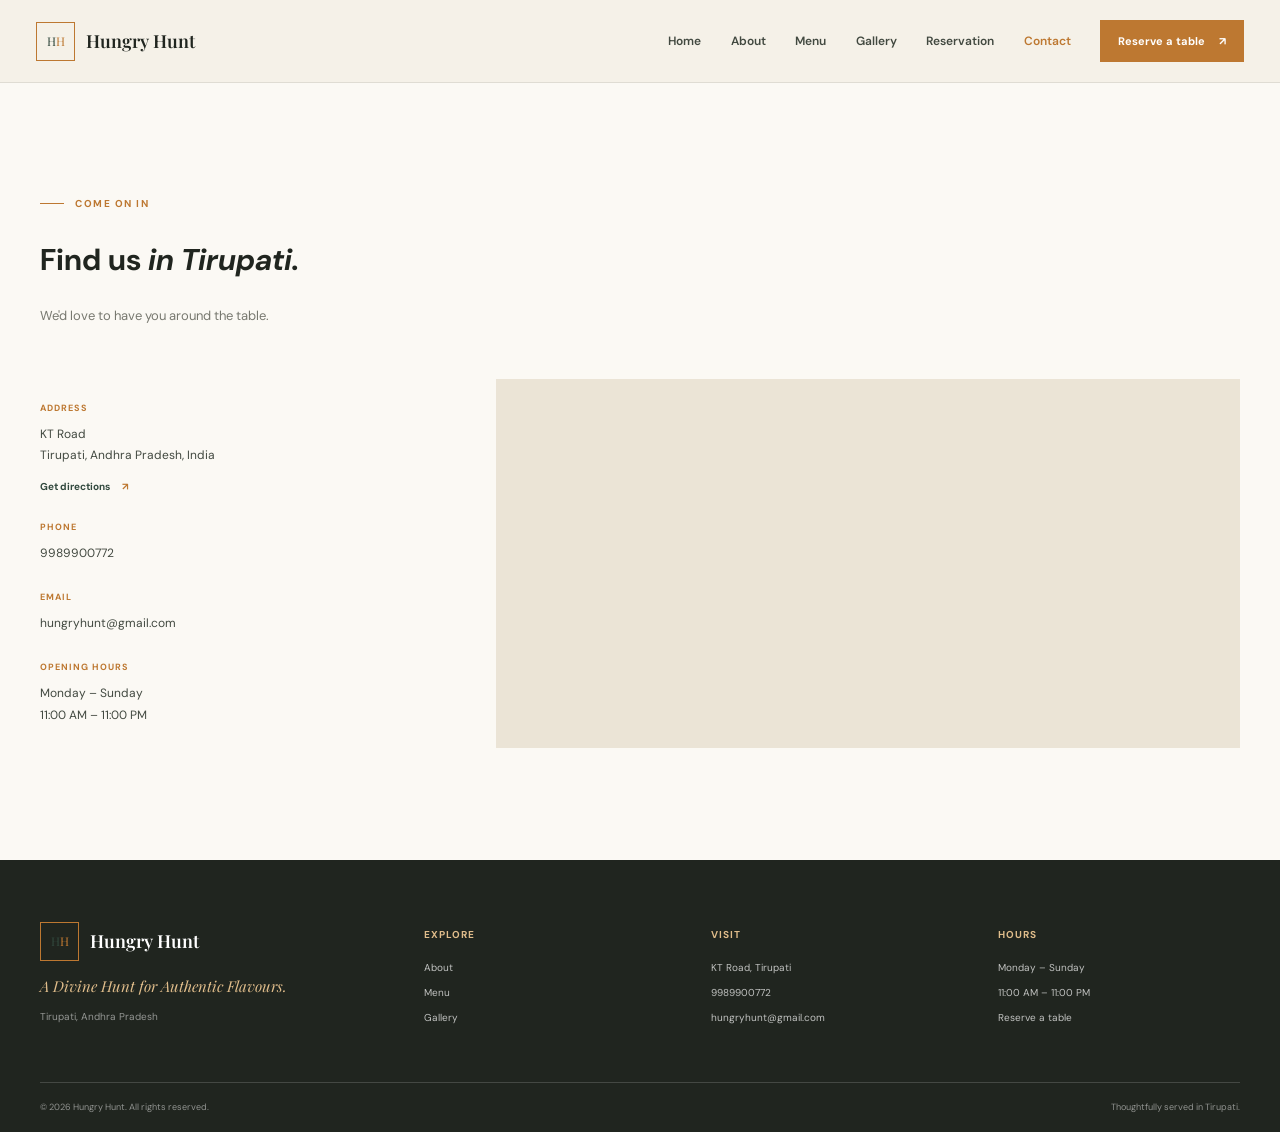
<file: restaurant-website/contact.html>
<!doctype html>
<html lang="en">
<head>
  <meta charset="utf-8">
  <meta name="viewport" content="width=device-width, initial-scale=1">
  <meta name="description" content="Find Hungry Hunt in Tirupati, Andhra Pradesh. View address, hours and contact details.">
  <meta name="theme-color" content="#f5f1e8">
  <title>Contact | Hungry Hunt, Tirupati</title>
  <link rel="preconnect" href="https://fonts.googleapis.com">
  <link rel="preconnect" href="https://fonts.gstatic.com" crossorigin>
  <link href="https://fonts.googleapis.com/css2?family=DM+Sans:wght@400;500;600;700&family=Playfair+Display:wght@400;500;600;700&display=swap" rel="stylesheet">
  <link rel="stylesheet" href="css/style.css?v=3">
  <script defer src="js/script.js?v=4"></script>
</head>
<body data-page="contact">
  <a class="skip-link" href="#main-content">Skip to content</a>
  <header class="site-header"><div class="header-inner">
    <a class="brand" href="index.html" aria-label="Hungry Hunt home"><span class="brand-mark" aria-hidden="true">H<span>H</span></span><span class="brand-name">Hungry Hunt</span></a>
    <button class="menu-toggle" type="button" aria-label="Open navigation" aria-expanded="false" aria-controls="primary-nav"><span></span><span></span></button>
    <nav class="primary-nav" id="primary-nav" aria-label="Main navigation">
      <a href="index.html">Home</a><a href="about.html">About</a><a href="menu.html">Menu</a><a href="gallery.html">Gallery</a><a href="reservation.html">Reservation</a><a href="contact.html" aria-current="page">Contact</a><a class="button button--small nav-reserve" href="reservation.html">Reserve a table <span aria-hidden="true">↗</span></a>
    </nav>
  </div></header>
  <main id="main-content" class="contact-page contact-section section-pad">
    <div class="page-width"><header class="section-heading contact-heading"><p class="eyebrow"><span></span> Come on in</p><h1>Find us <em>in Tirupati.</em></h1><p>We'd love to have you around the table.</p></header>
      <div class="contact-layout"><div class="contact-details">
        <div class="contact-block"><span class="contact-label">Address</span><address>KT Road<br>Tirupati, Andhra Pradesh, India</address><a class="text-link" href="https://www.google.com/maps/search/?api=1&query=KT+Road%2C+Tirupati%2C+Andhra+Pradesh%2C+India" target="_blank" rel="noopener noreferrer">Get directions <span aria-hidden="true">↗</span></a></div>
        <div class="contact-block"><span class="contact-label">Phone</span><a href="tel:9989900772">9989900772</a></div>
        <div class="contact-block"><span class="contact-label">Email</span><a href="mailto:hungryhunt@gmail.com">hungryhunt@gmail.com</a></div>
        <div class="contact-block"><span class="contact-label">Opening hours</span><p>Monday – Sunday<br>11:00 AM – 11:00 PM</p></div>
      </div><div class="map-frame"><iframe title="Map showing KT Road, Tirupati" src="https://maps.google.com/maps?q=KT%20Road%2C%20Tirupati%2C%20Andhra%20Pradesh&t=&z=15&ie=UTF8&iwloc=&output=embed" loading="lazy" referrerpolicy="no-referrer-when-downgrade" allowfullscreen></iframe></div></div>
    </div>
  </main>
  <footer class="site-footer"><div class="page-width footer-main"><div class="footer-brand"><a class="brand brand--footer" href="index.html"><span class="brand-mark" aria-hidden="true">H<span>H</span></span><span class="brand-name">Hungry Hunt</span></a><p>A Divine Hunt for Authentic Flavours.</p><span class="footer-location">Tirupati, Andhra Pradesh</span></div><div class="footer-column"><h2>Explore</h2><a href="about.html">About</a><a href="menu.html">Menu</a><a href="gallery.html">Gallery</a></div><div class="footer-column"><h2>Visit</h2><p>KT Road, Tirupati</p><a href="tel:9989900772">9989900772</a><a href="mailto:hungryhunt@gmail.com">hungryhunt@gmail.com</a></div><div class="footer-column"><h2>Hours</h2><p>Monday – Sunday</p><p>11:00 AM – 11:00 PM</p><a href="reservation.html">Reserve a table</a></div></div><div class="page-width footer-bottom"><span>© 2026 Hungry Hunt. All rights reserved.</span><span>Thoughtfully served in Tirupati.</span></div></footer>
</body>
</html>
</file>
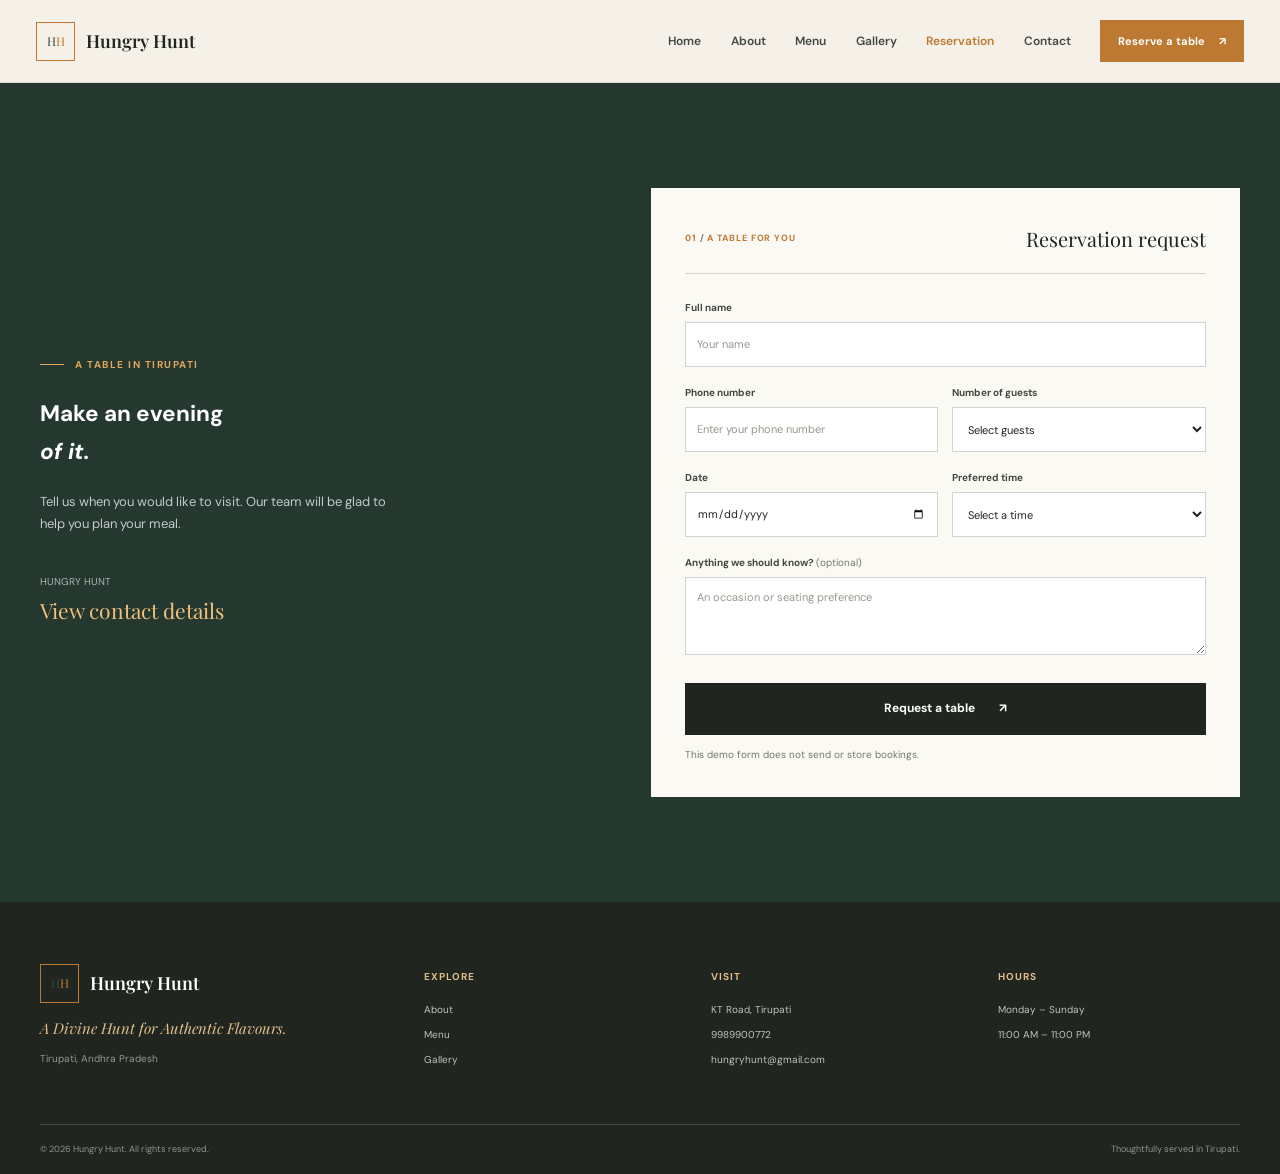
<file: restaurant-website/reservation.html>
<!doctype html>
<html lang="en">
<head>
  <meta charset="utf-8">
  <meta name="viewport" content="width=device-width, initial-scale=1">
  <meta name="description" content="Request a table at Hungry Hunt in Tirupati.">
  <meta name="theme-color" content="#f5f1e8">
  <title>Reservation | Hungry Hunt, Tirupati</title>
  <link rel="preconnect" href="https://fonts.googleapis.com">
  <link rel="preconnect" href="https://fonts.gstatic.com" crossorigin>
  <link href="https://fonts.googleapis.com/css2?family=DM+Sans:wght@400;500;600;700&family=Playfair+Display:wght@400;500;600;700&display=swap" rel="stylesheet">
  <link rel="stylesheet" href="css/style.css?v=3">
  <script defer src="js/script.js?v=4"></script>
</head>
<body data-page="reservation">
  <a class="skip-link" href="#main-content">Skip to content</a>
  <header class="site-header"><div class="header-inner">
    <a class="brand" href="index.html" aria-label="Hungry Hunt home"><span class="brand-mark" aria-hidden="true">H<span>H</span></span><span class="brand-name">Hungry Hunt</span></a>
    <button class="menu-toggle" type="button" aria-label="Open navigation" aria-expanded="false" aria-controls="primary-nav"><span></span><span></span></button>
    <nav class="primary-nav" id="primary-nav" aria-label="Main navigation">
      <a href="index.html">Home</a><a href="about.html">About</a><a href="menu.html">Menu</a><a href="gallery.html">Gallery</a><a href="reservation.html" aria-current="page">Reservation</a><a href="contact.html">Contact</a><a class="button button--small nav-reserve" href="reservation.html">Reserve a table <span aria-hidden="true">↗</span></a>
    </nav>
  </div></header>
  <main id="main-content" class="reservation-page">
    <section class="reservation-section" aria-labelledby="reservation-title"><div class="reservation-image" aria-hidden="true"></div><div class="page-width reservation-layout">
      <div class="reservation-copy"><p class="eyebrow eyebrow--light"><span></span> A table in Tirupati</p><h1 id="reservation-title">Make an evening<br><em>of it.</em></h1><p>Tell us when you would like to visit. Our team will be glad to help you plan your meal.</p><div class="reservation-contact"><span>Hungry Hunt</span><a href="contact.html">View contact details</a></div></div>
      <form class="reservation-form" id="reservation-form"><div class="form-heading"><span>01 <i>/</i> A table for you</span><p>Reservation request</p></div><div class="form-grid">
        <div class="form-field form-field--full"><label for="guest-name">Full name</label><input id="guest-name" name="customer_name" type="text" autocomplete="name" required maxlength="80" placeholder="Your name"></div>
        <div class="form-field"><label for="guest-phone">Phone number</label><input id="guest-phone" name="phone" type="tel" autocomplete="tel" required minlength="7" maxlength="20" pattern="[0-9+ .\(\)\-]{7,20}" placeholder="Enter your phone number" title="Enter a phone number using numbers and optional +, spaces, parentheses or hyphens."></div>
        <div class="form-field"><label for="guest-count">Number of guests</label><select id="guest-count" name="guests" required><option value="" selected disabled>Select guests</option><option value="1">1 guest</option><option value="2">2 guests</option><option value="3">3 guests</option><option value="4">4 guests</option><option value="5">5 guests</option><option value="6">6 guests</option><option value="7">7 guests</option><option value="8">8 guests</option><option value="9">9 guests</option><option value="10">10 guests</option><option value="11">11 guests</option><option value="12">12 guests</option></select></div>
        <div class="form-field"><label for="reservation-date">Date</label><input id="reservation-date" name="reservation_date" type="date" required></div>
        <div class="form-field"><label for="reservation-time">Preferred time</label><select id="reservation-time" name="reservation_time" required><option value="" selected disabled>Select a time</option><option>11:00 AM</option><option>12:00 PM</option><option>1:00 PM</option><option>2:00 PM</option><option>6:00 PM</option><option>7:00 PM</option><option>8:00 PM</option><option>9:00 PM</option><option>10:00 PM</option></select></div>
        <div class="form-field form-field--full"><label for="reservation-message">Anything we should know? <span>(optional)</span></label><textarea id="reservation-message" name="message" rows="3" maxlength="500" placeholder="An occasion or seating preference"></textarea></div>
      </div><button class="button button--dark form-submit" type="submit">Request a table <span aria-hidden="true">↗</span></button><p class="form-feedback" id="form-feedback" role="status" aria-live="polite">This demo form does not send or store bookings.</p></form>
    </div></section>
  </main>
  <footer class="site-footer"><div class="page-width footer-main"><div class="footer-brand"><a class="brand brand--footer" href="index.html"><span class="brand-mark" aria-hidden="true">H<span>H</span></span><span class="brand-name">Hungry Hunt</span></a><p>A Divine Hunt for Authentic Flavours.</p><span class="footer-location">Tirupati, Andhra Pradesh</span></div><div class="footer-column"><h2>Explore</h2><a href="about.html">About</a><a href="menu.html">Menu</a><a href="gallery.html">Gallery</a></div><div class="footer-column"><h2>Visit</h2><a href="contact.html">KT Road, Tirupati</a><a href="tel:9989900772">9989900772</a><a href="mailto:hungryhunt@gmail.com">hungryhunt@gmail.com</a></div><div class="footer-column"><h2>Hours</h2><p>Monday – Sunday</p><p>11:00 AM – 11:00 PM</p></div></div><div class="page-width footer-bottom"><span>© 2026 Hungry Hunt. All rights reserved.</span><span>Thoughtfully served in Tirupati.</span></div></footer>
</body>
</html>
</file>
<file: restaurant-website/css/style.css>
:root {
  color-scheme: light;
  --ink: #20251f;
  --ink-soft: #424940;
  --cream: #f5f1e8;
  --cream-deep: #ebe4d6;
  --paper: #fbf9f4;
  --saffron: #bd7831;
  --saffron-light: #e0a65b;
  --forest: #31483d;
  --forest-deep: #24382f;
  --muted: #77786f;
  --line: rgba(32, 37, 31, .17);
  --serif: 'Playfair Display', Georgia, serif;
  --sans: 'DM Sans', 'Segoe UI', sans-serif;
  --content: 1200px;
}

*, *::before, *::after { box-sizing: border-box; }
html { scroll-behavior: smooth; scroll-padding-top: 92px; }
body { margin: 0; background: var(--paper); color: var(--ink); font-family: var(--sans); font-size: 15px; line-height: 1.7; -webkit-font-smoothing: antialiased; }
img { display: block; max-width: 100%; }
a { color: inherit; text-decoration: none; }
button, input, select, textarea { font: inherit; }
button, a, input, select, textarea { -webkit-tap-highlight-color: transparent; }
a:focus-visible, button:focus-visible, input:focus-visible, select:focus-visible, textarea:focus-visible { outline: 3px solid var(--saffron); outline-offset: 4px; }
::selection { background: var(--saffron); color: #fff; }
.page-width { width: min(var(--content), calc(100% - 80px)); margin-inline: auto; }
.section-pad { padding-block: 112px; }
.skip-link { position: fixed; z-index: 100; top: 10px; left: 10px; padding: 10px 16px; background: var(--ink); color: white; transform: translateY(-150%); }
.skip-link:focus { transform: translateY(0); }
.page-heading { width: min(var(--content), calc(100% - 80px)); margin-inline: auto; padding-block: 76px 48px; }
.page-heading h1 { margin: 0; font-family: var(--serif); font-size: clamp(42px, 6vw, 68px); font-weight: 500; line-height: 1.08; }
.page-heading h1 em { color: var(--saffron); font-weight: 400; }
.page-heading > p:last-child { max-width: 580px; margin: 16px 0 0; color: var(--muted); font-size: 13px; }
.page-heading--about { width: 100%; padding: 60px max(40px, calc((100% - var(--content)) / 2)); background: var(--forest-deep); color: #fff; }
.page-heading--about .eyebrow { color: var(--saffron-light); }
.page-heading--about h1 em { color: var(--saffron-light); }
.page-heading--about > p:last-child { color: rgba(255,255,255,.72); }
.page-heading--gallery { display: flex; justify-content: space-between; align-items: end; gap: 30px; }
.page-heading--gallery > p:last-child { margin-bottom: 7px; }

.site-header { position: sticky; z-index: 20; top: 0; background: rgba(245, 241, 232, .96); border-bottom: 1px solid rgba(32, 37, 31, .1); backdrop-filter: blur(14px); }
.header-inner { width: min(1320px, calc(100% - 72px)); min-height: 82px; margin-inline: auto; display: flex; justify-content: space-between; align-items: center; gap: 36px; }
.brand { display: inline-flex; align-items: center; gap: 11px; flex: 0 0 auto; }
.brand-mark { width: 39px; height: 39px; display: inline-flex; justify-content: center; align-items: center; border: 1px solid var(--saffron); color: var(--forest); font-family: var(--serif); font-size: 12px; letter-spacing: 0; }
.brand-mark span { color: var(--saffron); }
.brand-name { font-family: var(--serif); font-size: 18px; font-weight: 600; white-space: nowrap; }
.brand-name i { color: var(--saffron); font-weight: 400; }
.primary-nav { display: flex; align-items: center; gap: clamp(17px, 2.3vw, 34px); }
.primary-nav > a:not(.button) { position: relative; color: var(--ink-soft); font-size: 12px; font-weight: 600; }
.primary-nav > a:not(.button)::after { position: absolute; right: 0; bottom: -5px; left: 0; height: 1px; background: var(--saffron); content: ''; transform: scaleX(0); transform-origin: left; transition: transform .25s ease; }
.primary-nav > a:not(.button):hover::after { transform: scaleX(1); }
.primary-nav > a[aria-current="page"] { color: var(--saffron); }
.menu-toggle { display: none; }
.button { min-height: 52px; display: inline-flex; justify-content: center; align-items: center; gap: 24px; padding: 0 23px; border: 1px solid var(--saffron); background: var(--saffron); color: #fff; font-size: 12px; font-weight: 700; transition: background .2s ease, color .2s ease, transform .2s ease; }
.button:hover { transform: translateY(-2px); background: #a66527; border-color: #a66527; }
.button--small { min-height: 42px; padding-inline: 17px; gap: 14px; font-size: 11px; }
.button--dark { background: var(--ink); border-color: var(--ink); }
.button--dark:hover { background: var(--forest); border-color: var(--forest); }

.hero { min-height: min(760px, calc(100svh - 82px)); min-height: max(650px, min(790px, calc(100svh - 82px))); position: relative; display: flex; align-items: center; overflow: hidden; background: #29322b; color: #fff; }
.hero-image, .reservation-image { position: absolute; inset: 0; background-size: cover; background-position: center 55%; }
.hero-image { background-image: linear-gradient(90deg, rgba(20, 25, 21, .83) 0%, rgba(20, 25, 21, .66) 39%, rgba(20, 25, 21, .18) 100%), url('https://images.unsplash.com/photo-1631515243349-e0cb75fb8d3a?auto=format&fit=crop&w=2000&q=90'); animation: image-arrive 1.2s ease-out both; }
.hero-content { position: relative; z-index: 1; padding-block: 90px 120px; animation: rise-in .7s .1s ease-out both; }
.eyebrow { display: flex; align-items: center; gap: 11px; margin: 0 0 22px; color: var(--saffron); font-size: 10px; font-weight: 700; letter-spacing: 1.5px; text-transform: uppercase; }
.eyebrow > span { width: 24px; height: 1px; background: currentColor; }
.eyebrow--light { color: var(--saffron-light); }
.hero h1 { max-width: 700px; margin: 0; font-family: var(--serif); font-size: clamp(64px, 9vw, 112px); font-weight: 500; letter-spacing: 0; line-height: .94; }
.hero h1 em { color: var(--saffron-light); font-weight: 400; }
.hero-tagline { margin: 24px 0 6px; color: #f2c27d; font-family: var(--serif); font-size: clamp(21px, 2.5vw, 28px); font-style: italic; }
.hero-copy { max-width: 420px; margin: 0; color: rgba(255,255,255,.8); font-size: 14px; }
.hero-actions { display: flex; flex-wrap: wrap; align-items: center; gap: 28px; margin-top: 31px; }
.text-link { display: inline-flex; align-items: center; gap: 12px; color: var(--forest); font-size: 12px; font-weight: 700; }
.text-link span, .footer-reserve span { color: var(--saffron); transition: transform .2s ease; }
.text-link:hover span, .footer-reserve:hover span { transform: translateX(4px); }
.text-link--light { color: #fff; }
.hero-hours { display: flex; align-items: center; gap: 10px; margin-top: 50px; color: rgba(255,255,255,.76); font-size: 11px; }
.hero-hours b { margin-left: 7px; color: #fff; font-weight: 600; }
.hours-dot { width: 7px; height: 7px; border-radius: 50%; background: #a9c28b; box-shadow: 0 0 0 4px rgba(169, 194, 139, .16); }
.hero-scroll { position: absolute; right: max(40px, calc((100% - var(--content)) / 2)); bottom: 34px; display: flex; align-items: center; gap: 12px; color: rgba(255,255,255,.76); font-size: 9px; letter-spacing: 1px; text-transform: uppercase; }
.hero-scroll span { width: 34px; height: 1px; background: var(--saffron-light); }
.hero-index { position: absolute; bottom: 34px; left: max(40px, calc((100% - var(--content)) / 2)); color: rgba(255,255,255,.64); font-size: 10px; letter-spacing: 1px; }

.intro { padding-bottom: 0; background: var(--cream); }
.intro-grid { display: grid; grid-template-columns: .92fr 1fr; align-items: center; gap: clamp(55px, 9vw, 120px); }
.intro-image-wrap { position: relative; max-width: 480px; }
.intro-image { width: 100%; height: 590px; object-fit: cover; object-position: center; }
.image-caption { position: absolute; right: 0; bottom: 0; left: 0; display: flex; justify-content: space-between; padding: 15px 18px; background: rgba(32,37,31,.84); color: #fff; font-size: 9px; letter-spacing: .6px; text-transform: uppercase; }
.intro-copy { max-width: 520px; }
.intro-copy h2, .section-heading h2, .philosophy h2, .reservation-copy h2 { margin: 0; font-family: var(--serif); font-size: clamp(39px, 5vw, 58px); font-weight: 500; letter-spacing: 0; line-height: 1.14; }
.intro-copy h2 em, .section-heading h2 em, .philosophy h2 em, .reservation-copy h2 em { color: var(--saffron); font-weight: 400; }
.intro-copy .lead { margin: 25px 0 10px; color: var(--forest); font-family: var(--serif); font-size: 20px; }
.intro-copy > p:not(.eyebrow):not(.lead) { max-width: 510px; color: var(--muted); font-size: 13px; line-height: 1.9; }
.intro-copy > .text-link { margin-top: 10px; }
.dish-note { display: grid; grid-template-columns: 58px 1fr; align-items: center; gap: 0 15px; max-width: 410px; margin-top: 35px; padding-top: 24px; border-top: 1px solid var(--line); }
.dish-note img { grid-row: span 2; width: 58px; height: 58px; object-fit: cover; }
.dish-note strong, .dish-note div span { display: block; }
.dish-note strong { font-family: var(--serif); font-size: 15px; }
.dish-note div span { color: var(--muted); font-size: 10px; }
.dish-note blockquote { grid-column: 2; margin: 7px 0 0; color: var(--forest); font-family: var(--serif); font-size: 13px; font-style: italic; }
.chef-profile { display: grid; grid-template-columns: 120px minmax(0, 1fr); align-items: center; gap: 18px; margin-top: 23px; padding-top: 18px; border-top: 1px solid var(--line); }
.chef-profile__image { width: 120px; height: 150px; object-fit: cover; }
.chef-profile__label { margin: 0 0 5px; color: var(--saffron); font-size: 9px; font-weight: 700; letter-spacing: 1px; text-transform: uppercase; }
.chef-profile h3 { margin: 0; font-family: var(--serif); font-size: 19px; font-weight: 500; }
.chef-profile__copy > p:last-child { margin: 8px 0 0; color: var(--muted); font-size: 12px; line-height: 1.8; }
.about-highlights { margin-top: 22px; padding-top: 17px; border-top: 1px solid var(--line); }
.about-highlights ul { display: grid; gap: 12px; margin: 12px 0 0; padding: 0; list-style: none; }
.about-highlights li { display: grid; grid-template-columns: minmax(125px, .7fr) 1fr; gap: 12px; padding-bottom: 11px; border-bottom: 1px solid var(--line); }
.about-highlights li strong { font-family: var(--serif); font-size: 14px; font-weight: 500; }
.about-highlights li span { color: var(--muted); font-size: 11px; line-height: 1.6; }

.philosophy { padding-block: 91px; background: var(--forest-deep); color: white; }
.philosophy-inner { display: grid; grid-template-columns: .85fr 1.4fr; align-items: center; gap: 80px; }
.philosophy h2 { font-size: clamp(40px, 5vw, 56px); }
.philosophy h2 em { color: var(--saffron-light); }
.values-grid { display: grid; grid-template-columns: repeat(3, 1fr); gap: 25px; }
.value-item { min-height: 155px; padding-left: 20px; border-left: 1px solid rgba(255,255,255,.25); }
.value-number { color: var(--saffron-light); font-family: var(--serif); font-size: 12px; }
.value-item h3 { margin: 15px 0 8px; font-family: var(--serif); font-size: 17px; font-weight: 500; }
.value-item p { margin: 0; color: rgba(255,255,255,.65); font-size: 11px; line-height: 1.8; }

.menu-section { background: var(--paper); }
.section-heading { margin-bottom: 42px; }
.section-heading--center { max-width: 670px; margin-inline: auto; text-align: center; }
.section-heading--center .eyebrow { justify-content: center; }
.section-heading h2 { font-size: clamp(38px, 5vw, 54px); }
.section-heading > p:not(.eyebrow) { margin: 15px 0 0; color: var(--muted); font-size: 13px; }
.menu-toolbar { display: flex; justify-content: space-between; align-items: center; gap: 20px; padding-block: 16px; border-top: 1px solid var(--line); border-bottom: 1px solid var(--line); }
.menu-filters { display: flex; flex-wrap: wrap; gap: 6px; }
.filter-button { min-height: 38px; padding: 0 14px; border: 1px solid transparent; background: transparent; color: var(--muted); cursor: pointer; font-size: 11px; transition: color .18s ease, background .18s ease, border-color .18s ease; }
.filter-button:hover { border-color: var(--line); color: var(--forest); }
.filter-button.is-active { background: var(--forest); color: #fff; }
.menu-note { color: var(--muted); font-family: var(--serif); font-size: 12px; font-style: italic; white-space: nowrap; }
.category-feature { margin-top: 24px; padding-top: 22px; border-top: 1px solid var(--line); }
.category-feature__copy { max-width: 700px; }
.category-feature__copy h2 { margin: 0; font-family: var(--serif); font-size: clamp(30px, 4vw, 42px); font-weight: 500; line-height: 1.16; }
.category-feature__copy > p:last-child { margin: 12px 0 0; color: var(--muted); font-size: 12px; }
.category-gallery { display: grid; grid-template-columns: repeat(5, minmax(0, 1fr)); gap: 14px; margin-top: 22px; }
.category-photo { min-width: 0; margin: 0; overflow: hidden; background: var(--cream-deep); }
.category-photo img { width: 100%; aspect-ratio: 1.15; object-fit: cover; transition: transform .5s ease; }
.category-photo:hover img { transform: scale(1.035); }
.category-photo figcaption { margin-top: 7px; color: var(--muted); font-family: var(--serif); font-size: 12px; line-height: 1.4; }
.menu-page-heading { max-width: 780px; margin-inline: 0; text-align: left; }
.menu-feedback { min-height: 25px; margin: 22px 0 0; color: var(--muted); font-size: 12px; }
.menu-feedback:empty { display: none; }
.menu-grid { display: grid; grid-template-columns: repeat(3, minmax(0, 1fr)); gap: 30px 24px; }
.menu-card { min-width: 0; background: #fff; border: 1px solid rgba(32,37,31,.09); }
.menu-card__visual { position: relative; aspect-ratio: 1.48; overflow: hidden; background: var(--cream-deep); }
.menu-card__visual img { width: 100%; height: 100%; object-fit: cover; transition: transform .55s ease; }
.menu-card:hover .menu-card__visual img { transform: scale(1.04); }
.menu-card__placeholder { position: absolute; inset: 0; display: grid; place-items: center; color: var(--forest); font-family: var(--serif); font-size: 14px; }
.menu-card__category { position: absolute; top: 12px; left: 12px; padding: 5px 9px; background: rgba(251,249,244,.94); color: var(--forest); font-size: 9px; font-weight: 700; letter-spacing: .7px; text-transform: uppercase; }
.menu-card__body { padding: 17px 18px 19px; }
.menu-card__top { display: flex; justify-content: space-between; align-items: baseline; gap: 12px; }
.menu-card h3 { margin: 0; font-family: var(--serif); font-size: 20px; font-weight: 500; line-height: 1.3; }
.menu-card__price { flex: 0 0 auto; color: var(--saffron); font-size: 13px; font-weight: 700; }
.menu-card__body p { margin: 9px 0 0; color: var(--muted); font-size: 11px; line-height: 1.7; }

.gallery-section { padding-top: 70px; background: var(--cream); }
.gallery-heading { display: flex; justify-content: space-between; align-items: end; gap: 30px; }
.gallery-heading > p { margin: 0 0 7px; color: var(--muted); font-family: var(--serif); font-size: 15px; font-style: italic; }
.gallery-grid { display: grid; grid-template-columns: repeat(4, 1fr); grid-auto-rows: 205px; gap: 13px; }
.gallery-item { position: relative; min-width: 0; margin: 0; overflow: hidden; background: var(--cream-deep); }
.gallery-item--tall { grid-row: span 2; }
.gallery-item--wide { grid-column: span 2; }
.gallery-item img { width: 100%; height: 100%; object-fit: cover; transition: transform .6s ease; }
.gallery-item:hover img { transform: scale(1.035); }
.gallery-item::after { position: absolute; inset: 45% 0 0; background: linear-gradient(transparent, rgba(20,25,21,.58)); content: ''; pointer-events: none; }
.gallery-item figcaption { position: absolute; z-index: 1; bottom: 15px; left: 17px; color: #fff; font-family: var(--serif); font-size: 14px; }

.reservation-section { position: relative; overflow: hidden; background: var(--forest-deep); color: #fff; }
.reservation-image { opacity: .15; background-image: url('https://images.unsplash.com/photo-1742281257687-092746ad6021?auto=format&fit=crop&w=1800&q=80'); background-position: center; }
.reservation-layout { position: relative; display: grid; grid-template-columns: .82fr 1fr; align-items: center; gap: clamp(50px, 10vw, 140px); padding-block: 105px; }
.reservation-copy { max-width: 430px; }
.reservation-copy h2 { font-size: clamp(48px, 6vw, 70px); }
.reservation-copy h2 em { color: var(--saffron-light); }
.reservation-copy > p:not(.eyebrow) { max-width: 370px; margin: 20px 0 0; color: rgba(255,255,255,.73); font-size: 13px; }
.reservation-contact { display: flex; flex-direction: column; gap: 3px; margin-top: 38px; }
.reservation-contact span { color: rgba(255,255,255,.62); font-size: 10px; text-transform: uppercase; }
.reservation-contact a { color: #f0bf7d; font-family: var(--serif); font-size: 21px; }
.reservation-form { padding: 34px; background: var(--paper); color: var(--ink); }
.form-heading { display: flex; justify-content: space-between; align-items: center; gap: 15px; margin-bottom: 25px; padding-bottom: 17px; border-bottom: 1px solid var(--line); }
.form-heading span { color: var(--saffron); font-size: 9px; font-weight: 700; letter-spacing: .9px; text-transform: uppercase; }
.form-heading i { color: var(--muted); font-style: normal; }
.form-heading p { margin: 0; font-family: var(--serif); font-size: 20px; }
.form-grid { display: grid; grid-template-columns: repeat(2, minmax(0, 1fr)); gap: 17px 14px; }
.form-field { min-width: 0; }
.form-field--full { grid-column: 1 / -1; }
.form-field label { display: block; margin-bottom: 6px; color: var(--ink-soft); font-size: 10px; font-weight: 700; }
.form-field label span { color: var(--muted); font-weight: 400; }
.form-field input, .form-field select, .form-field textarea { width: 100%; min-height: 45px; padding: 10px 11px; border: 1px solid rgba(32,37,31,.2); border-radius: 0; background: #fff; color: var(--ink); font-size: 11px; }
.form-field textarea { min-height: 78px; resize: vertical; }
.form-field input::placeholder, .form-field textarea::placeholder { color: #99968c; }
.form-submit { width: 100%; margin-top: 19px; }
.form-feedback { margin: 12px 0 0; color: var(--muted); font-size: 10px; line-height: 1.6; }
.form-feedback.is-success { color: var(--forest); }
.form-feedback.is-error { color: #a03d2f; }

.contact-section { background: var(--paper); }
.contact-layout { display: grid; grid-template-columns: .7fr 1.3fr; gap: 55px; align-items: stretch; margin-top: 52px; }
.contact-details { display: grid; align-content: center; gap: 25px; }
.contact-block { display: flex; flex-direction: column; align-items: flex-start; gap: 4px; }
.contact-label { margin-bottom: 4px; color: var(--saffron); font-size: 9px; font-weight: 700; letter-spacing: 1px; text-transform: uppercase; }
.contact-block address, .contact-block p, .contact-block > a:not(.text-link) { margin: 0; color: var(--ink-soft); font-size: 12px; font-style: normal; line-height: 1.8; }
.contact-block .contact-placeholder { color: var(--muted); font-style: italic; }
.contact-block > a:not(.text-link):hover { color: var(--saffron); }
.contact-block .text-link { margin-top: 7px; font-size: 10px; }
.map-frame { min-height: 360px; background: var(--cream-deep); }
.map-frame iframe { width: 100%; height: 100%; min-height: 360px; border: 0; filter: saturate(.72); }

.site-footer { background: var(--ink); color: #fff; }
.footer-main { display: grid; grid-template-columns: 1.4fr repeat(3, 1fr); gap: 45px; padding-block: 62px 53px; }
.brand--footer .brand-name { color: #fff; }
.footer-brand > p { margin: 13px 0 4px; color: #e0bd8b; font-family: var(--serif); font-size: 15px; font-style: italic; }
.footer-location { color: rgba(255,255,255,.52); font-size: 10px; }
.footer-column { display: flex; flex-direction: column; align-items: flex-start; gap: 8px; }
.footer-column h2 { margin: 4px 0 8px; color: #e0bd8b; font-size: 10px; font-weight: 700; letter-spacing: 1px; text-transform: uppercase; }
.footer-column a, .footer-column p { margin: 0; color: rgba(255,255,255,.72); font-size: 10px; }
.footer-column a:hover { color: #e0bd8b; }
.footer-reserve { display: inline-flex; gap: 8px; margin-top: 7px; }
.footer-bottom { display: flex; justify-content: space-between; gap: 20px; padding-block: 17px; border-top: 1px solid rgba(255,255,255,.16); color: rgba(255,255,255,.5); font-size: 9px; }

body[data-page="home"] #about,
body[data-page="home"] #menu-section,
body[data-page="home"] #gallery,
body[data-page="home"] #reservation,
body[data-page="home"] #contact { display: none; }
.reveal-block { opacity: 0; transform: translateY(18px); transition: opacity .65s ease, transform .65s cubic-bezier(.2,.7,.2,1); transition-delay: var(--reveal-delay, 0ms); }
.reveal-block.is-visible { opacity: 1; transform: translateY(0); }
.reveal-image { opacity: 0; transform: scale(1.035); transition: opacity .75s ease, transform .9s cubic-bezier(.2,.7,.2,1); }
.reveal-image.is-visible { opacity: 1; transform: scale(1); }

@keyframes rise-in { from { opacity: 0; transform: translateY(16px); } to { opacity: 1; transform: translateY(0); } }
@keyframes image-arrive { from { transform: scale(1.035); } to { transform: scale(1); } }

@media (min-width: 1500px) {
  .hero { min-height: 820px; }
}
@media (max-width: 1000px) {
  .page-width { width: min(var(--content), calc(100% - 56px)); }
  .header-inner { width: calc(100% - 48px); gap: 22px; }
  .primary-nav { gap: 16px; }
  .primary-nav > a:not(.button) { font-size: 11px; }
  .nav-reserve { padding-inline: 12px; }
  .intro-grid { gap: 55px; }
  .intro-image { height: 520px; }
  .category-gallery { grid-template-columns: repeat(3, minmax(0, 1fr)); gap: 10px; }
  .philosophy-inner { grid-template-columns: 1fr; gap: 42px; }
  .values-grid { max-width: 780px; }
  .gallery-grid { grid-auto-rows: 175px; }
  .reservation-layout { gap: 50px; }
  .footer-main { gap: 25px; }
  .page-heading { width: calc(100% - 56px); }
}
@media (max-width: 760px) {
  html { scroll-padding-top: 72px; }
  .section-pad { padding-block: 78px; }
  .intro.section-pad { padding-bottom: 0; }
  .page-width { width: calc(100% - 40px); }
  .header-inner { width: calc(100% - 36px); min-height: 70px; }
  .brand-mark { width: 35px; height: 35px; }
  .brand-name { font-size: 16px; }
  .menu-toggle { width: 44px; height: 44px; display: flex; flex-direction: column; justify-content: center; align-items: center; gap: 6px; padding: 0; border: 1px solid var(--line); background: transparent; cursor: pointer; }
  .menu-toggle span { width: 17px; height: 1px; background: var(--ink); transition: transform .2s ease; }
  .menu-toggle[aria-expanded="true"] span:first-child { transform: translateY(3.5px) rotate(45deg); }
  .menu-toggle[aria-expanded="true"] span:last-child { transform: translateY(-3.5px) rotate(-45deg); }
  .primary-nav { position: absolute; top: calc(100% + 1px); right: 0; left: 0; display: flex; flex-direction: column; align-items: stretch; gap: 0; padding: 8px 20px 20px; border-bottom: 1px solid var(--line); background: var(--cream); opacity: 0; pointer-events: none; transform: translateY(-8px); transition: opacity .2s ease, transform .2s ease; visibility: hidden; }
  .primary-nav.is-open { opacity: 1; pointer-events: auto; transform: translateY(0); visibility: visible; }
  .primary-nav > a:not(.button) { padding: 12px 2px; border-bottom: 1px solid rgba(32,37,31,.1); font-size: 13px; }
  .primary-nav > a:not(.button)::after { display: none; }
  .nav-reserve { align-self: flex-start; margin-top: 15px; }
  .hero { min-height: 690px; min-height: max(640px, calc(100svh - 70px)); }
  .hero-image { background-position: 58% center; }
  .hero-content { padding-block: 70px 110px; }
  .hero h1 { font-size: clamp(66px, 15vw, 98px); }
  .hero-scroll { right: 20px; bottom: 25px; }
  .hero-index { bottom: 25px; left: 20px; }
  .intro-grid { grid-template-columns: 1fr; gap: 42px; }
  .intro-image-wrap { width: min(100%, 520px); margin-inline: auto; }
  .intro-image { height: min(112vw, 560px); }
  .intro-copy { max-width: 610px; }
  .chef-profile { grid-template-columns: 110px minmax(0, 1fr); gap: 15px; }
  .chef-profile__image { width: 110px; height: 140px; }
  .philosophy { padding-block: 72px; }
  .values-grid { gap: 16px; }
  .value-item { padding-left: 13px; }
  .menu-toolbar { align-items: flex-start; flex-direction: column; }
  .menu-filters { gap: 4px; }
  .filter-button { padding-inline: 10px; }
  .menu-note { display: none; }
  .category-feature { grid-template-columns: 1fr; gap: 0; }
  .category-feature__copy { padding: 22px; }
  .category-gallery { grid-template-columns: repeat(3, minmax(0, 1fr)); gap: 10px; }
  .menu-grid { grid-template-columns: repeat(2, minmax(0, 1fr)); gap: 18px; }
  .gallery-grid { grid-auto-rows: 180px; }
  .gallery-heading { align-items: flex-start; flex-direction: column; gap: 12px; }
  .reservation-layout { grid-template-columns: 1fr; gap: 40px; padding-block: 78px; }
  .reservation-copy { max-width: 590px; }
  .reservation-form { max-width: 620px; }
  .contact-layout { grid-template-columns: 1fr; gap: 34px; }
  .contact-details { grid-template-columns: repeat(2, 1fr); gap: 25px; }
  .map-frame, .map-frame iframe { min-height: 330px; }
  .footer-main { grid-template-columns: repeat(2, 1fr); gap: 37px 30px; }
  .page-heading { width: calc(100% - 40px); padding-block: 56px 36px; }
  .page-heading--about { width: 100%; padding-inline: 20px; }
  .page-heading--gallery { align-items: flex-start; flex-direction: column; gap: 8px; }
}
@media (max-width: 480px) {
  .section-pad { padding-block: 66px; }
  .intro.section-pad { padding-bottom: 0; }
  .page-width { width: calc(100% - 36px); }
  .hero { min-height: 650px; min-height: max(620px, calc(100svh - 70px)); }
  .hero-image { background-image: linear-gradient(90deg, rgba(20, 25, 21, .82), rgba(20, 25, 21, .42)), url('https://images.unsplash.com/photo-1631515243349-e0cb75fb8d3a?auto=format&fit=crop&w=1000&q=85'); background-position: 58% center; }
  .hero-content { padding-block: 62px 105px; }
  .hero h1 { font-size: clamp(62px, 17vw, 78px); }
  .hero-actions { align-items: flex-start; flex-direction: column; gap: 17px; }
  .hero-hours { flex-wrap: wrap; margin-top: 36px; }
  .hero-scroll { font-size: 8px; }
  .intro-copy h2, .section-heading h2 { font-size: 39px; }
  .chef-profile { grid-template-columns: 90px minmax(0, 1fr); gap: 12px; align-items: start; }
  .chef-profile__image { width: 90px; height: 120px; }
  .dish-note { margin-top: 25px; }
  .values-grid { grid-template-columns: 1fr; gap: 23px; }
  .value-item { min-height: auto; }
  .value-item h3 { margin-top: 8px; }
  .menu-filters { gap: 3px; }
  .filter-button { min-height: 36px; padding-inline: 8px; font-size: 10px; }
  .about-highlights li { grid-template-columns: 1fr; gap: 2px; }
  .menu-grid { grid-template-columns: 1fr; gap: 16px; }
  .category-gallery { grid-template-columns: repeat(2, minmax(0, 1fr)); gap: 9px; }
  .menu-card__visual { aspect-ratio: 1.7; }
  .gallery-grid { grid-template-columns: 1fr; grid-auto-rows: 230px; gap: 9px; }
  .gallery-item--tall { grid-row: auto; }
  .gallery-item--wide { grid-column: auto; }
  .gallery-item figcaption { bottom: 10px; left: 11px; font-size: 12px; }
  .reservation-form { padding: 24px 18px; }
  .form-grid { grid-template-columns: 1fr; gap: 13px; }
  .form-field--full { grid-column: auto; }
  .form-heading { align-items: flex-start; flex-direction: column; gap: 4px; }
  .contact-details { grid-template-columns: 1fr; gap: 20px; }
  .map-frame, .map-frame iframe { min-height: 270px; }
  .footer-main { gap: 32px 18px; }
  .footer-bottom { flex-direction: column; gap: 5px; }
}
@media (prefers-reduced-motion: reduce) {
  *, *::before, *::after { scroll-behavior: auto !important; animation-duration: .01ms !important; animation-iteration-count: 1 !important; transition-duration: .01ms !important; }
}
</file>
